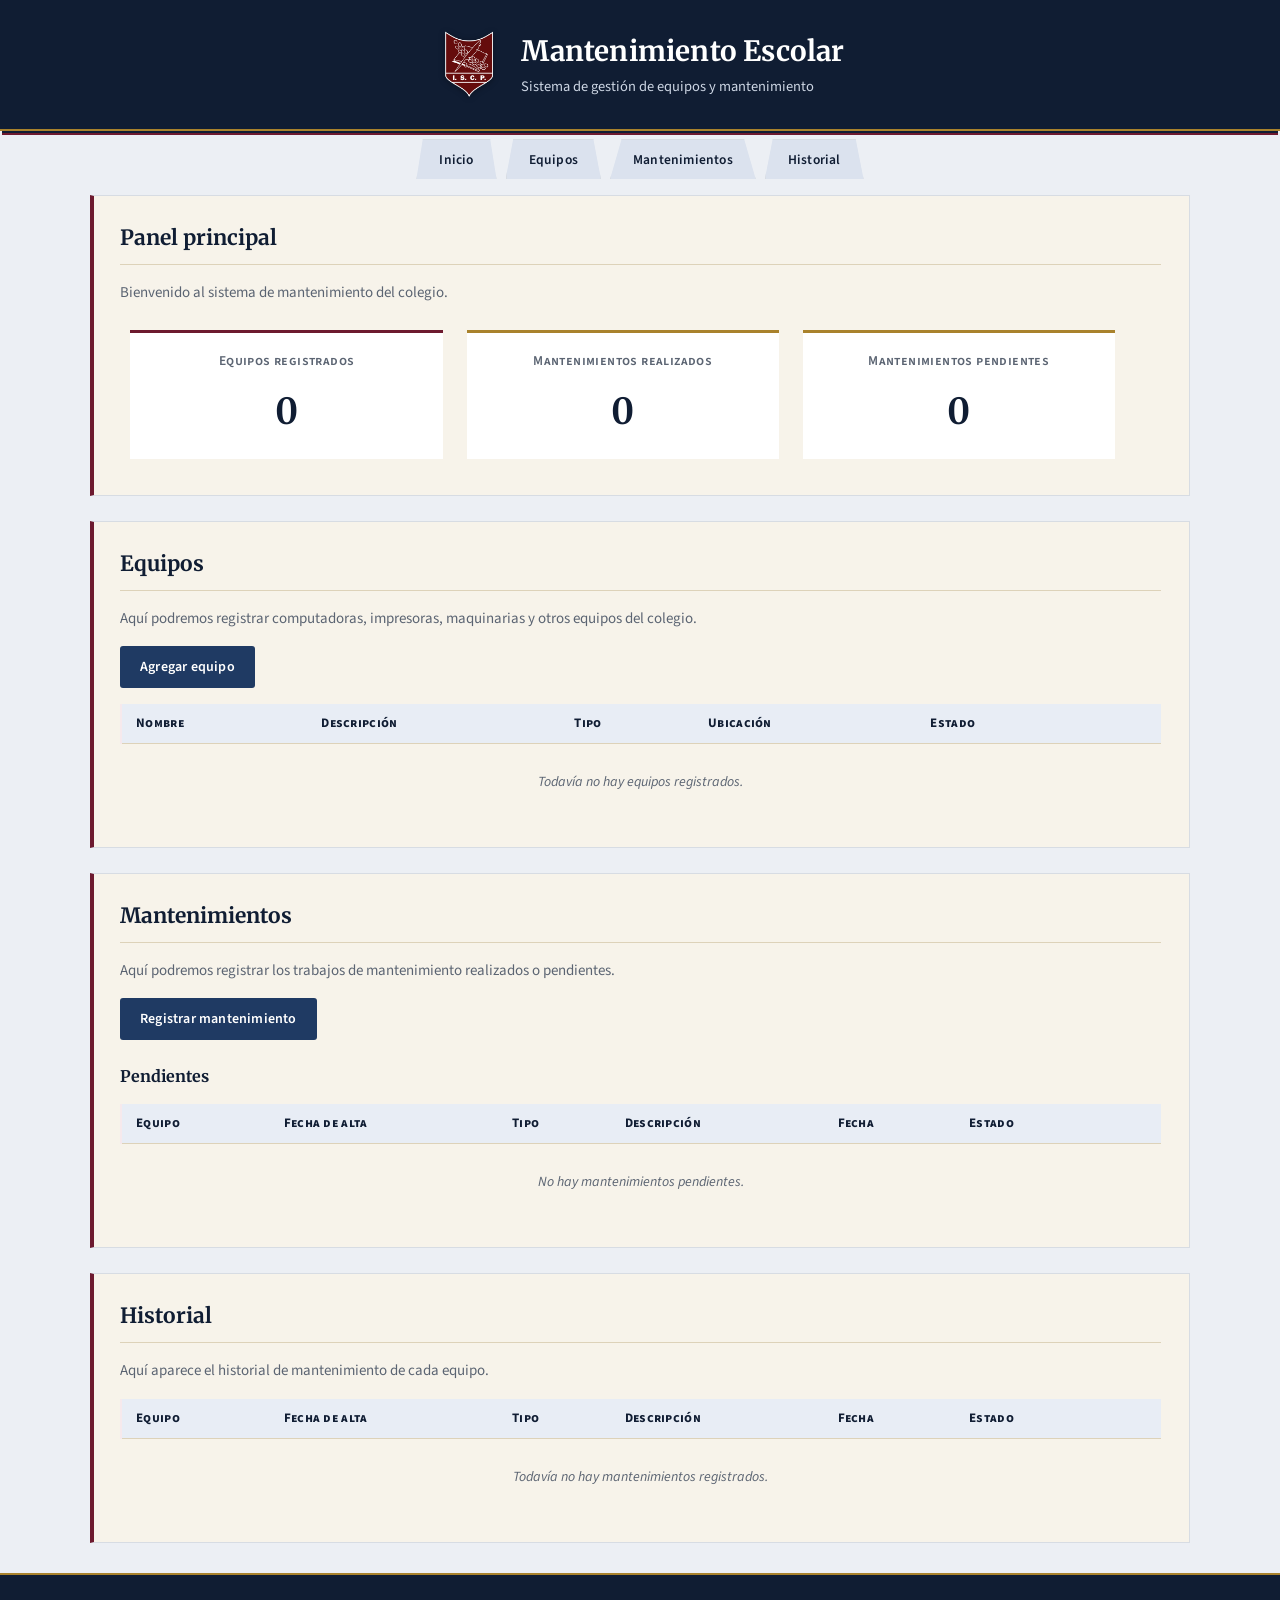
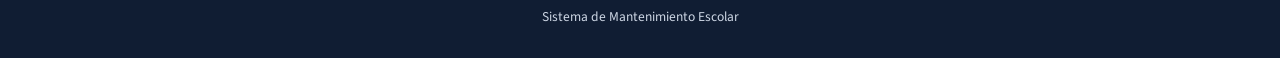
<file: index.html>
<!DOCTYPE html>
<html lang="es">
<head>
<meta charset="UTF-8">
<meta name="viewport" content="width=device-width, initial-scale=1.0">
<title>Mantenimiento Escolar</title>
<link rel="preconnect" href="https://fonts.googleapis.com">
<link rel="preconnect" href="https://fonts.gstatic.com" crossorigin>
<link href="https://fonts.googleapis.com/css2?family=Source+Sans+3:wght@400;600;700&family=Merriweather:wght@400;700&display=swap" rel="stylesheet">
<link rel="stylesheet" href="style.css">
</head>
<body>

<header>
<div class="marca">
  <img src="escudo.png" alt="Escudo del colegio" class="escudo" onerror="this.style.display='none'">
  <div class="marca-texto">
    <h1>Mantenimiento Escolar</h1>
    <p>Sistema de gestión de equipos y mantenimiento</p>
  </div>
</div>
</header>

<nav>
<a href="#inicio">Inicio</a>
<a href="#equipos">Equipos</a>
<a href="#mantenimientos">Mantenimientos</a>
<a href="#historial">Historial</a>
</nav>

<main>

<section id="inicio">
<h2>Panel principal</h2>
<p>
  Bienvenido al sistema de mantenimiento del colegio.
</p>

<div>
  <h3>Equipos registrados</h3>
  <p id="statTotal">0</p>
</div>

<div>
  <h3>Mantenimientos realizados</h3>
  <p id="statRealizados">0</p>
</div>

<div>
  <h3>Mantenimientos pendientes</h3>
  <p id="statPendientes">0</p>
</div>
</section>

<section id="equipos">
<h2>Equipos</h2>
<p>
  Aquí podremos registrar computadoras, impresoras,
  maquinarias y otros equipos del colegio.
</p>

<button id="btnToggleForm">Agregar equipo</button>

<div id="formAgregar" class="form-equipo">
  <div class="campo">
    <label for="inputNombre">Nombre del equipo</label>
    <input type="text" id="inputNombre" placeholder="Ej: PC Lab 03">
  </div>
  <div class="campo campo-full">
    <label for="inputDescripcionEquipo">Descripción</label>
    <input type="text" id="inputDescripcionEquipo" placeholder="Ej: Marca, modelo, características">
  </div>
  <div class="campo">
    <label for="inputTipo">Tipo</label>
    <select id="inputTipo">
      <option>Computadora</option>
      <option>Impresora</option>
      <option>Maquinaria</option>
      <option>Otro</option>
    </select>
  </div>
  <div class="campo">
    <label for="inputUbicacion">Ubicación</label>
    <input type="text" id="inputUbicacion" placeholder="Ej: Sala de informática">
  </div>
  <div class="campo">
    <label for="inputEstado">Estado</label>
    <select id="inputEstado">
      <option value="ok">Al día</option>
      <option value="pendiente">Mantenimiento pendiente</option>
    </select>
  </div>
  <div class="form-acciones">
    <button id="btnGuardar">Guardar equipo</button>
    <button id="btnCancelar" class="btn-secundario">Cancelar</button>
  </div>
</div>

<table id="tablaEquipos" class="tabla-datos">
  <thead>
    <tr>
      <th>Nombre</th>
      <th>Descripción</th>
      <th>Tipo</th>
      <th>Ubicación</th>
      <th>Estado</th>
      <th></th>
    </tr>
  </thead>
  <tbody id="cuerpoTablaEquipos"></tbody>
</table>
<p id="mensajeVacio" class="mensaje-vacio">Todavía no hay equipos registrados.</p>
</section>

<section id="mantenimientos">
<h2>Mantenimientos</h2>
<p>
  Aquí podremos registrar los trabajos de mantenimiento
  realizados o pendientes.
</p>

<button id="btnToggleFormMantenimiento">Registrar mantenimiento</button>

<div id="formMantenimiento" class="form-equipo">
  <div class="campo">
    <label for="selectEquipoMantenimiento">Equipo</label>
    <select id="selectEquipoMantenimiento"></select>
  </div>
  <div class="campo">
    <label for="inputTipoTrabajo">Tipo de trabajo</label>
    <select id="inputTipoTrabajo">
      <option>Preventivo</option>
      <option>Correctivo</option>
      <option>Actualización</option>
      <option>Otro</option>
    </select>
  </div>
  <div class="campo">
    <label for="inputFechaMantenimiento">Fecha</label>
    <input type="date" id="inputFechaMantenimiento">
  </div>
  <div class="campo">
    <label for="inputEstadoMantenimiento">Estado</label>
    <select id="inputEstadoMantenimiento">
      <option value="pendiente">Pendiente</option>
      <option value="realizado">Realizado</option>
    </select>
  </div>
  <div class="campo campo-full">
    <label for="inputDescripcion">Descripción</label>
    <textarea id="inputDescripcion" rows="3" placeholder="Detalle del trabajo realizado o a realizar"></textarea>
  </div>
  <div class="form-acciones">
    <button id="btnGuardarMantenimiento">Guardar mantenimiento</button>
    <button id="btnCancelarMantenimiento" class="btn-secundario">Cancelar</button>
  </div>
</div>

<h3 class="subtitulo">Pendientes</h3>
<table id="tablaMantenimientosPendientes" class="tabla-datos">
  <thead>
    <tr>
      <th>Equipo</th>
      <th>Fecha de alta</th>
      <th>Tipo</th>
      <th>Descripción</th>
      <th>Fecha</th>
      <th>Estado</th>
      <th></th>
    </tr>
  </thead>
  <tbody id="cuerpoTablaMantenimientos"></tbody>
</table>
<p id="mensajeVacioMantenimientos" class="mensaje-vacio">No hay mantenimientos pendientes.</p>
</section>

<section id="historial">
<h2>Historial</h2>
<p>
  Aquí aparece el historial de mantenimiento de cada equipo.
</p>

<table id="tablaHistorial" class="tabla-datos">
  <thead>
    <tr>
      <th>Equipo</th>
      <th>Fecha de alta</th>
      <th>Tipo</th>
      <th>Descripción</th>
      <th>Fecha</th>
      <th>Estado</th>
      <th></th>
    </tr>
  </thead>
  <tbody id="cuerpoTablaHistorial"></tbody>
</table>
<p id="mensajeVacioHistorial" class="mensaje-vacio">Todavía no hay mantenimientos registrados.</p>
</section>

</main>

<footer>
<p>
  Sistema de Mantenimiento Escolar
</p>
</footer>

<script src="script.js"></script>
</body>
</html>
</file>
<file: style.css>
/* ==========================================================
   PALETA Y TIPOGRAFÍAS — libro de actas / ficha escolar
   ========================================================== */
:root {
  --azul-noche: #101d33;
  --azul: #1f3a63;
  --azul-medio: #2a5090;
  --azul-claro: #e8edf5;

  --bordo: #6d1a2f;
  --bordo-oscuro: #4c1220;
  --bordo-claro: #f6e9ec;

  --dorado: #a9822c;

  --papel: #f7f3ea;
  --papel-linea: #ddd2b9;

  --texto: #212936;
  --texto-secundario: #5b6472;
  --borde: #d7dce3;

  --exito-bg: #e3f0e6;
  --exito-texto: #235c33;

  --fuente-titulos: "Merriweather", Georgia, serif;
  --fuente-texto: "Source Sans 3", "Segoe UI", Arial, sans-serif;
}

* {
  box-sizing: border-box;
}

body {
  margin: 0;
  font-family: var(--fuente-texto);
  background-color: #eceff4;
  color: var(--texto);
  line-height: 1.5;
}

h1, h2, h3 {
  font-family: var(--fuente-titulos);
}

/* ==========================================================
   ENCABEZADO — masthead tipo diploma, escudo + título
   ========================================================== */
header {
  background-color: var(--azul-noche);
  color: white;
  padding: 30px 30px 24px;
  text-align: center;
  border-bottom: 2px solid var(--dorado);
  box-shadow: 0 4px 0 -2px var(--azul-noche), 0 6px 0 -2px var(--bordo);
}

.marca {
  display: inline-flex;
  align-items: center;
  gap: 18px;
  text-align: left;
}

.escudo {
  height: 68px;
  width: auto;
  display: block;
  filter: drop-shadow(0 1px 3px rgba(0, 0, 0, 0.35));
}

.marca-texto h1 {
  margin: 0 0 4px;
  font-weight: 700;
  font-size: 28px;
  letter-spacing: 0.2px;
}

.marca-texto p {
  margin: 0;
  color: #cdd6e4;
  font-size: 14.5px;
}

/* ==========================================================
   MENÚ — pestañas de carpeta
   ========================================================== */
nav {
  background-color: transparent;
  padding: 0 14px;
  text-align: center;
}

nav a {
  display: inline-block;
  color: var(--azul-noche);
  background-color: #dbe2ee;
  text-decoration: none;
  margin: 0 3px;
  font-weight: 600;
  font-size: 13.5px;
  letter-spacing: 0.2px;
  padding: 10px 22px 9px;
  border: 1px solid var(--borde);
  border-bottom: none;
  clip-path: polygon(8% 0, 92% 0, 100% 100%, 0% 100%);
  position: relative;
  top: 8px;
  transition: top 0.15s ease, background-color 0.15s ease, color 0.15s ease;
}

nav a:hover {
  top: 0;
  background-color: var(--azul);
  color: white;
}

/* ==========================================================
   CONTENIDO
   ========================================================== */
main {
  width: 90%;
  max-width: 1100px;
  margin: 0 auto 30px;
  padding-top: 24px;
}

section {
  background-color: var(--papel);
  padding: 26px 28px 26px 26px;
  margin-bottom: 25px;
  border: 1px solid var(--borde);
  border-left: 4px solid var(--bordo);
  position: relative;
}

section h2 {
  color: var(--azul-noche);
  margin-top: 0;
  font-size: 21px;
  padding-bottom: 10px;
  border-bottom: 1px solid var(--papel-linea);
}

section > p {
  color: var(--texto-secundario);
  font-size: 15px;
}

/* TARJETAS DEL PANEL PRINCIPAL — estilo sello / ficha */
#inicio > div {
  display: inline-block;
  width: 30%;
  margin: 1%;
  padding: 18px 20px 20px;
  background-color: white;
  border-top: 3px solid var(--dorado);
  text-align: center;
}

#inicio > div:nth-child(3) {
  border-top-color: var(--bordo);
}

#inicio > div h3 {
  margin-top: 0;
  font-size: 13.5px;
  color: var(--texto-secundario);
  font-weight: 600;
  font-family: var(--fuente-texto);
  font-variant: small-caps;
  letter-spacing: 0.4px;
}

#inicio > div p {
  font-size: 36px;
  font-weight: 700;
  color: var(--azul-noche);
  margin: 6px 0 0;
  font-family: var(--fuente-titulos);
  font-variant-numeric: tabular-nums;
}

/* BOTONES */
button {
  background-color: var(--azul);
  color: white;
  border: none;
  padding: 11px 20px;
  border-radius: 3px;
  cursor: pointer;
  font-size: 14px;
  font-weight: 600;
  font-family: var(--fuente-texto);
  letter-spacing: 0.2px;
}

button:hover {
  background-color: var(--azul-noche);
}

/* FORMULARIOS (equipos y mantenimientos) */
.form-equipo {
  display: none;
  grid-template-columns: 1fr 1fr;
  gap: 14px;
  margin-top: 18px;
  margin-bottom: 10px;
  padding: 20px;
  background-color: #fcfaf5;
  border: 1px dashed var(--papel-linea);
}

.form-equipo.abierto {
  display: grid;
}

.form-equipo .campo label {
  display: block;
  font-size: 13px;
  font-weight: 600;
  margin-bottom: 4px;
  color: var(--azul-noche);
}

.form-equipo input,
.form-equipo select,
.form-equipo textarea {
  width: 100%;
  padding: 10px 12px;
  border: 1px solid var(--borde);
  border-radius: 3px;
  font-size: 14px;
  font-family: inherit;
  color: var(--texto);
  background-color: white;
}

.form-equipo input:focus,
.form-equipo select:focus,
.form-equipo textarea:focus {
  outline: none;
  border-color: var(--azul);
}

.form-equipo textarea {
  resize: vertical;
}

.form-equipo .campo-full {
  grid-column: 1 / -1;
}

.form-acciones {
  grid-column: 1 / -1;
  display: flex;
  gap: 10px;
}

.btn-secundario {
  background-color: #e4e8ee;
  color: var(--azul-noche);
}

.btn-secundario:hover {
  background-color: #d3d9e2;
}

.btn-completar {
  background-color: #fff;
  color: var(--exito-texto);
  border: 1px solid var(--exito-texto);
  padding: 6px 12px;
  font-size: 13px;
  border-radius: 3px;
}

.btn-completar:hover {
  background-color: var(--exito-bg);
}

/* ==========================================================
   TABLAS DE DATOS — hoja de libro de actas
   ========================================================== */
.tabla-datos {
  width: 100%;
  border-collapse: collapse;
  margin-top: 16px;
  border-left: 2px solid var(--bordo-claro);
}

.tabla-datos th,
.tabla-datos td {
  text-align: left;
  padding: 10px 14px;
  border-bottom: 1px solid var(--papel-linea);
  font-size: 14px;
}

.tabla-datos th {
  color: var(--azul-noche);
  font-size: 13px;
  font-weight: 700;
  font-variant: small-caps;
  letter-spacing: 0.3px;
  background-color: var(--azul-claro);
}

.tabla-datos tbody tr:nth-child(even) {
  background-color: #fbf9f3;
}

.celda-acciones {
  display: flex;
  gap: 8px;
  flex-wrap: wrap;
}

.subtitulo {
  margin-top: 24px;
  margin-bottom: 0;
  color: var(--azul-noche);
  font-size: 16px;
  font-family: var(--fuente-titulos);
}

/* ESTADOS (badges) */
.badge {
  padding: 3px 10px;
  border-radius: 999px;
  font-size: 12px;
  font-weight: 700;
  letter-spacing: 0.2px;
}

.badge.ok {
  background-color: var(--exito-bg);
  color: var(--exito-texto);
}

.badge.pendiente {
  background-color: var(--bordo-claro);
  color: var(--bordo-oscuro);
}

.btn-quitar,
.btn-quitar-historial {
  background-color: #fff;
  color: var(--bordo);
  border: 1px solid var(--bordo);
  padding: 6px 12px;
  font-size: 13px;
  border-radius: 3px;
}

.btn-quitar:hover,
.btn-quitar-historial:hover {
  background-color: var(--bordo-claro);
}

.mensaje-vacio {
  color: var(--texto-secundario);
  font-size: 14px;
  text-align: center;
  padding: 14px 0;
  font-style: italic;
}

/* PIE DE PÁGINA */
footer {
  background-color: var(--azul-noche);
  color: #cdd6e4;
  text-align: center;
  padding: 18px;
  margin-top: 10px;
  border-top: 2px solid var(--dorado);
  font-size: 13.5px;
}

/* CELULARES */
@media (max-width: 700px) {
  .marca {
    flex-direction: column;
    text-align: center;
    gap: 10px;
  }

  nav {
    padding: 0 6px;
  }

  nav a {
    display: block;
    margin: 6px 0;
    top: 0;
    clip-path: none;
  }

  #inicio > div {
    display: block;
    width: 100%;
    margin: 12px 0;
  }

  .form-equipo {
    grid-template-columns: 1fr;
  }
}
</file>
